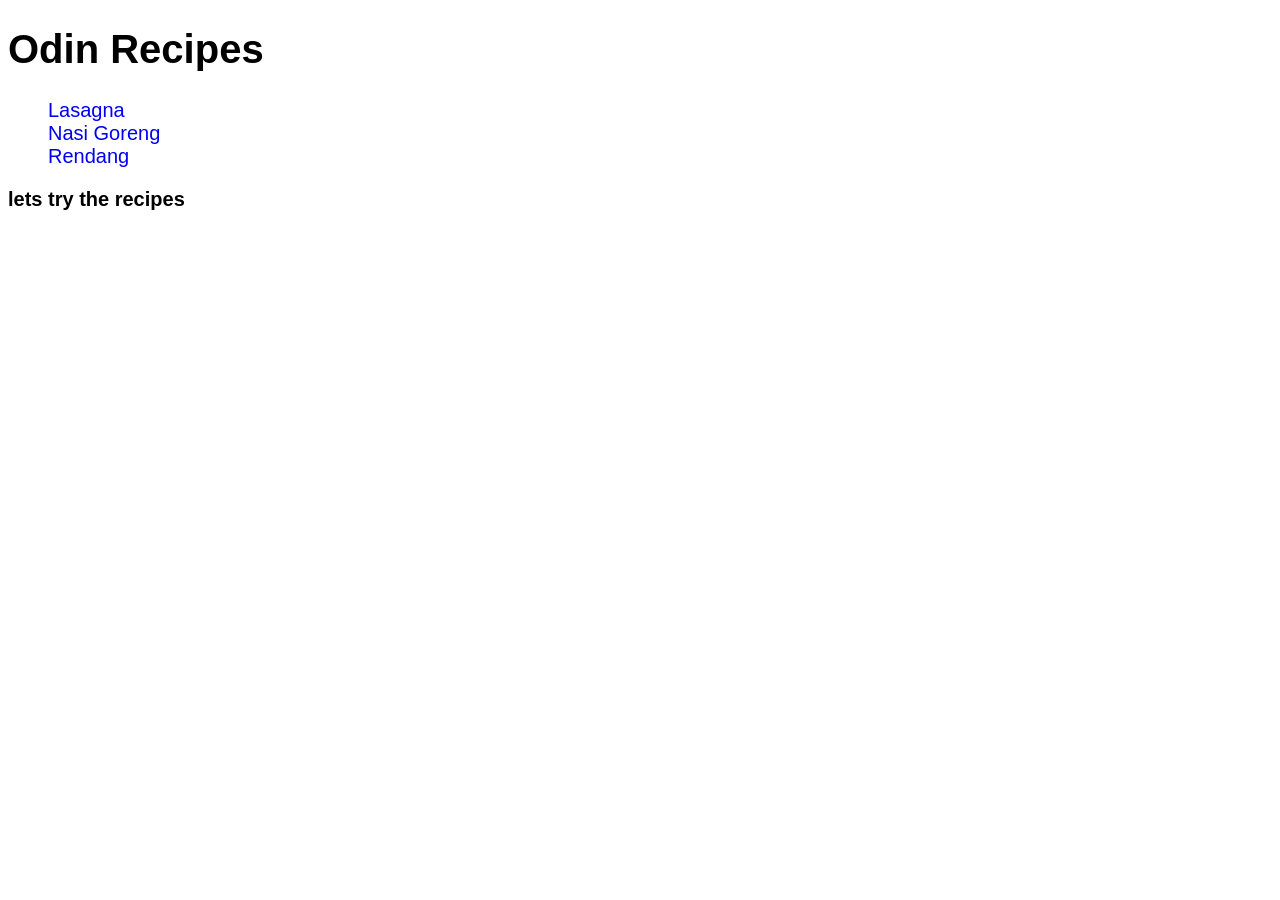
<file: theOdinProject/cssFoundations/index.html>
<!DOCTYPE html>
<html lang="en">
<head>
    <meta charset="UTF-8">
    <meta name="viewport" content="width=device-width, initial-scale=1.0">
    <title>Document</title>
    <link rel="stylesheet" href="stylee.css">
</head>
<body>
    <div id="main">
        <h1>Odin Recipes</h1>
        <ul>
            <li><a href="recipes/lasagna.html">Lasagna</a></li>
            <li><a href="recipes/nasiGoreng.html">Nasi Goreng</a></li>
            <li><a href="recipes/rendang.html">Rendang</a></li>
        </ul>
        <p><strong>lets try the recipes</strong></p>
    </div>
</body>
</html>
</file>
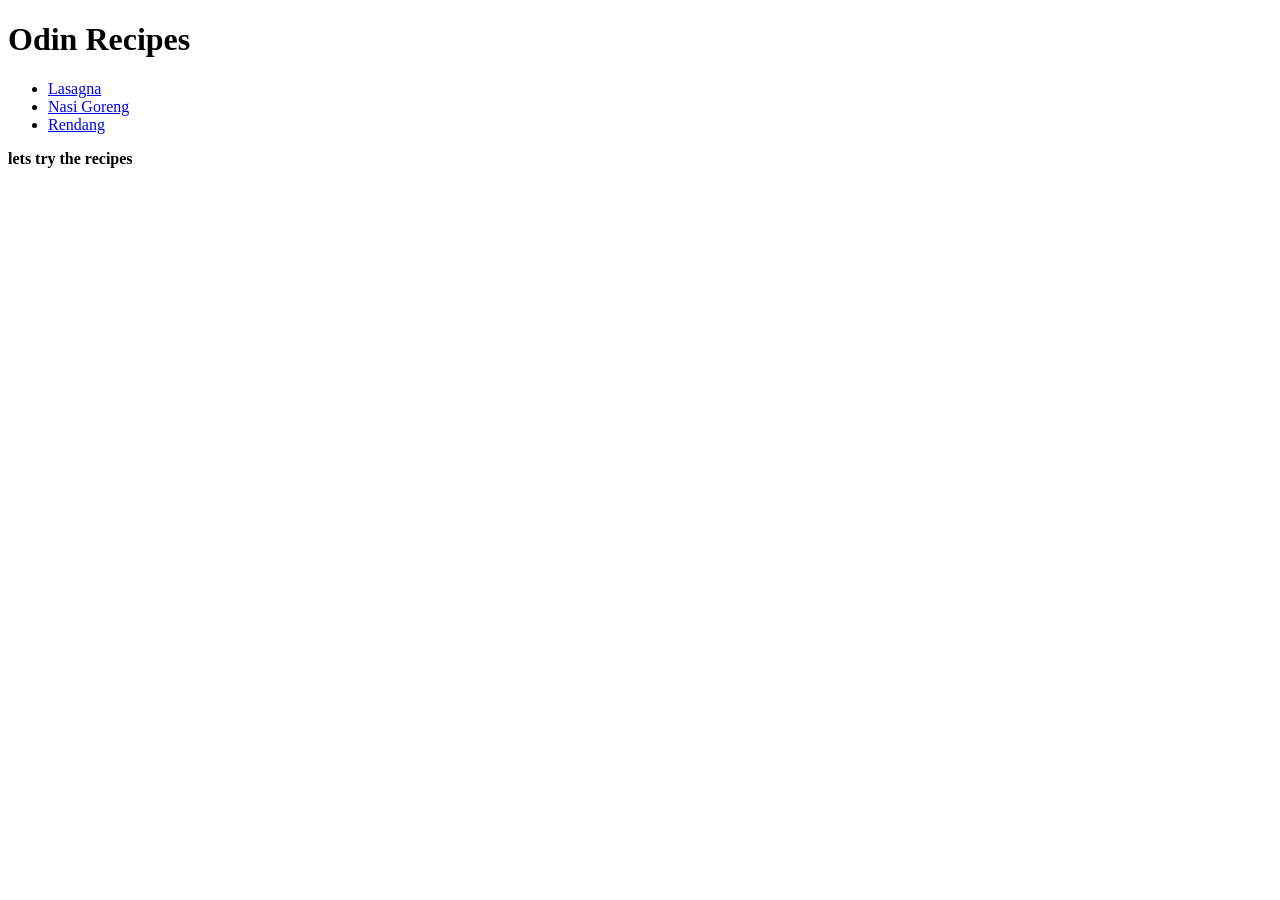
<file: theOdinProject/htmlFondationsProject/odin-recipes/index.html>
<!DOCTYPE html>
<html lang="en">
<head>
    <meta charset="UTF-8">
    <meta name="viewport" content="width=device-width, initial-scale=1.0">
    <title>Document</title>
</head>
<body>
    <h1>Odin Recipes</h1>
    <ul>
        <li><a href="recipes/lasagna.html">Lasagna</a></li>
        <li><a href="recipes/nasiGoreng.html">Nasi Goreng</a></li>
        <li><a href="recipes/rendang.html">Rendang</a></li>
    </ul>
    <p><strong>lets try the recipes</strong></p>
</body>
</html>
</file>
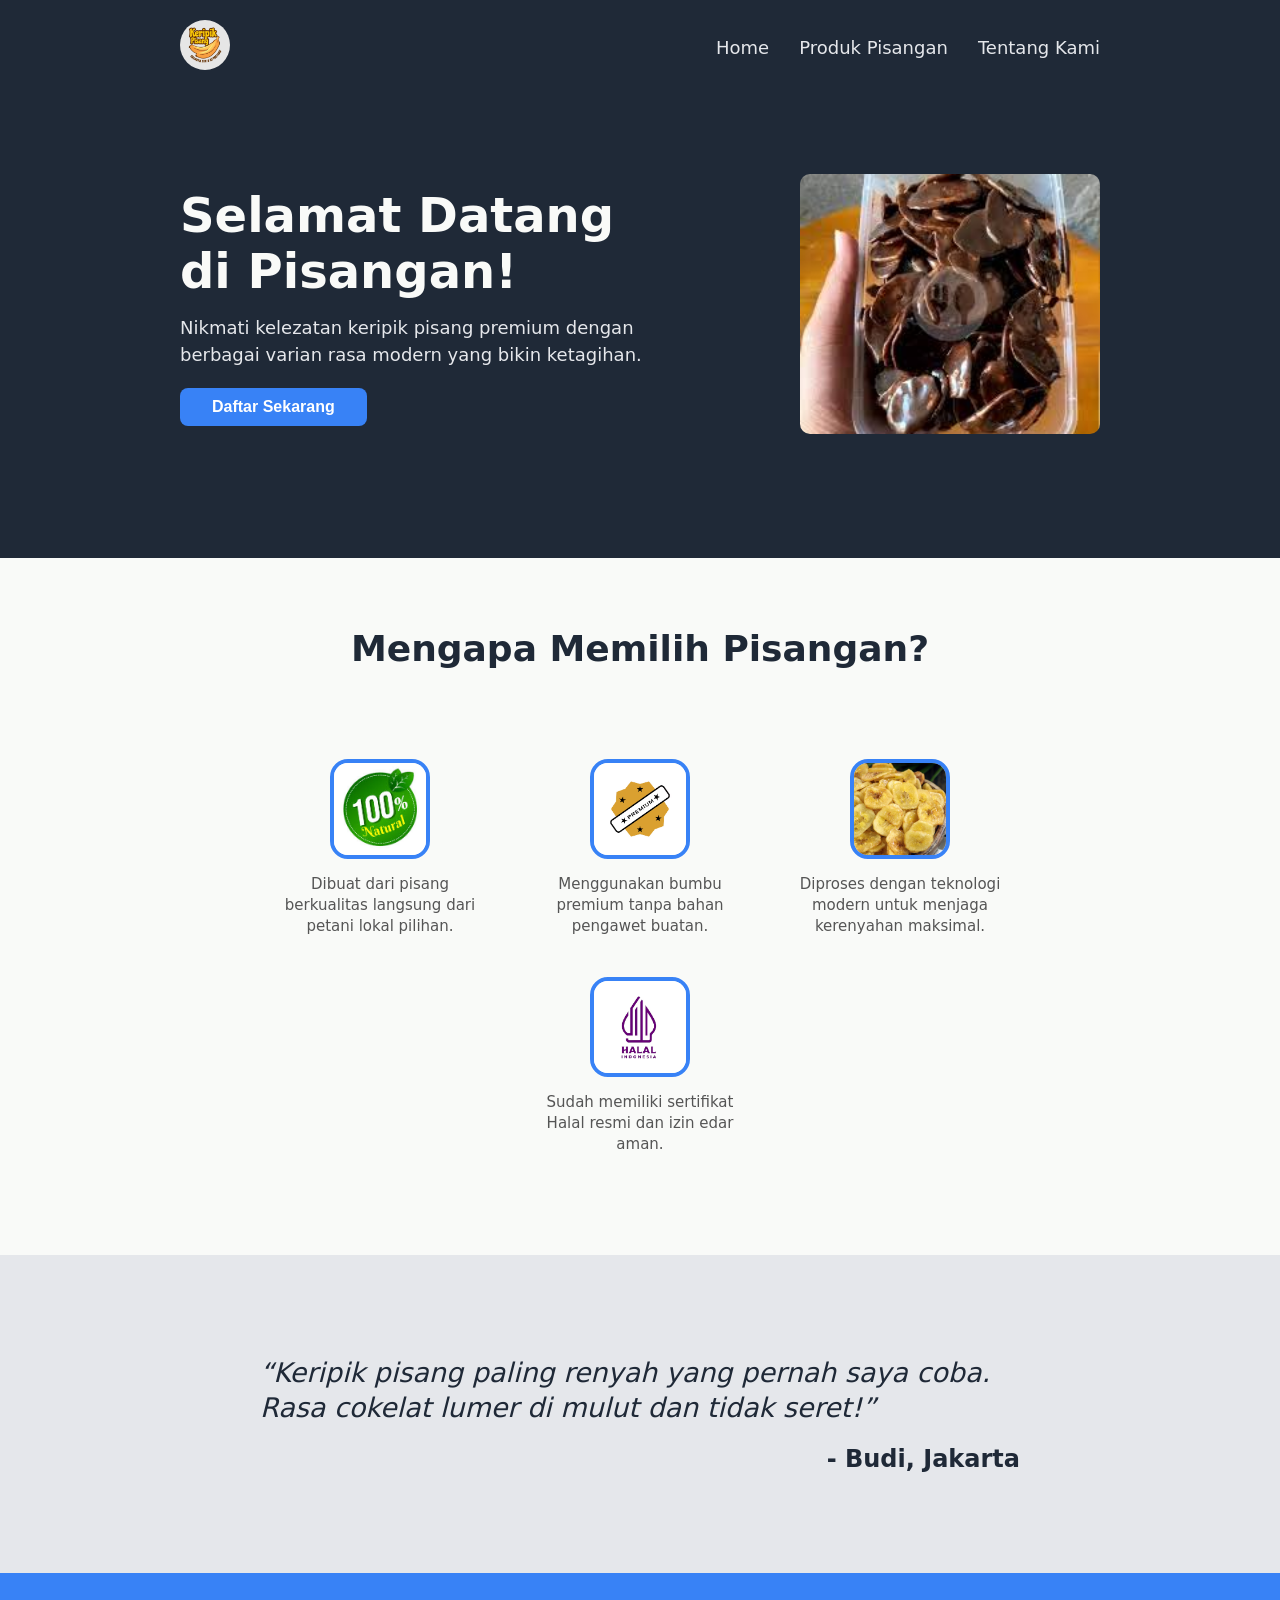
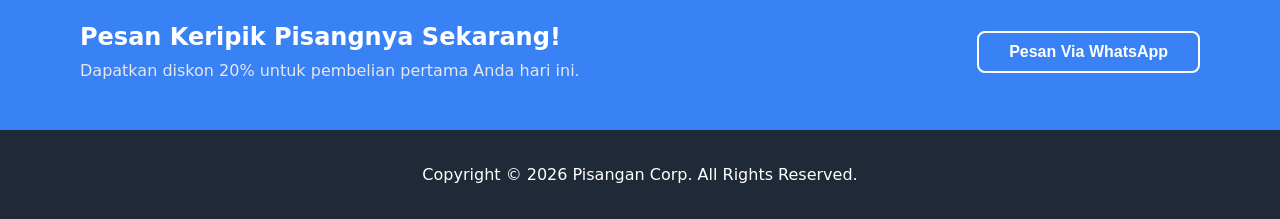
<file: theOdinProject/landingPage/home.html>
<!DOCTYPE html>
<html lang="id">
<head>
    <meta charset="UTF-8">
    <meta name="viewport" content="width=device-width, initial-scale=1.0">
    <title>Pisangan - Keripik Pisang Aneka Rasa Premium & Renyah</title>
    <meta name="description" content="Beli keripik pisang aneka rasa di Pisangan. Dibuat dari pisang pilihan dengan tekstur renyah dan bumbu premium. Pesan online sekarang!">
    <link rel="stylesheet" href="styles.css">
</head>
<body>
    <header class="header">
        <div class="logo">
            <img src="images/logokeripikpisang.jpg" alt="Logo Pisangan Kuliner">
        </div>
        <nav class="nav">
            <a href="#">Home</a>
            <a href="#produk">Produk Pisangan</a>
            <a href="#tentang">Tentang Kami</a>
        </nav>
    </header>

    <main class="container">
        <section class="main">
            <article class="main-text">
                <h1>Selamat Datang di Pisangan!</h1>
                <p>Nikmati kelezatan keripik pisang premium dengan berbagai varian rasa modern yang bikin ketagihan.</p>
                <button type="button">Daftar Sekarang</button>
            </article>
            <div class="main-image">
                <img src="images/pisangcoklat.jpeg" alt="Varian produk keripik pisang rasa cokelat dan susu">
            </div>
        </section>

        <section id="tentang" class="info">
            <h2>Mengapa Memilih Pisangan?</h2>
            <article class="card">
                <img src="images/bahanorganik.jpeg" alt="Ikon bahan organik pilihan">
                <p>Dibuat dari pisang berkualitas langsung dari petani lokal pilihan.</p>
            </article>
            <article class="card">
                <img src="images/ikonpremium.avif" alt="Ikon varian rasa premium">
                <p>Menggunakan bumbu premium tanpa bahan pengawet buatan.</p>
            </article>
            <article class="card">
                <img src="images/pisangrenyah.jpg" alt="Ikon tekstur renyah">
                <p>Diproses dengan teknologi modern untuk menjaga kerenyahan maksimal.</p>
            </article>
            <article class="card">
                <img src="images/halal.avif" alt="Ikon sertifikasi halal">
                <p>Sudah memiliki sertifikat Halal resmi dan izin edar aman.</p>
            </article>
        </section>

        <article class="quote">
            <q>Keripik pisang paling renyah yang pernah saya coba. Rasa cokelat lumer di mulut dan tidak seret!</q>
            <strong>- Budi, Jakarta</strong>
        </article>

        <section id="produk" class="call">
            <article class="call-text">
                <h2>Pesan Keripik Pisangnya Sekarang!</h2>
                <p>Dapatkan diskon 20% untuk pembelian pertama Anda hari ini.</p>
            </article>
            <button type="button">Pesan Via WhatsApp</button>
        </section>
    </main>

    <footer class="footer">
        <p>Copyright &copy; 2026 Pisangan Corp. All Rights Reserved.</p>
    </footer>
</body>
</html>
</file>
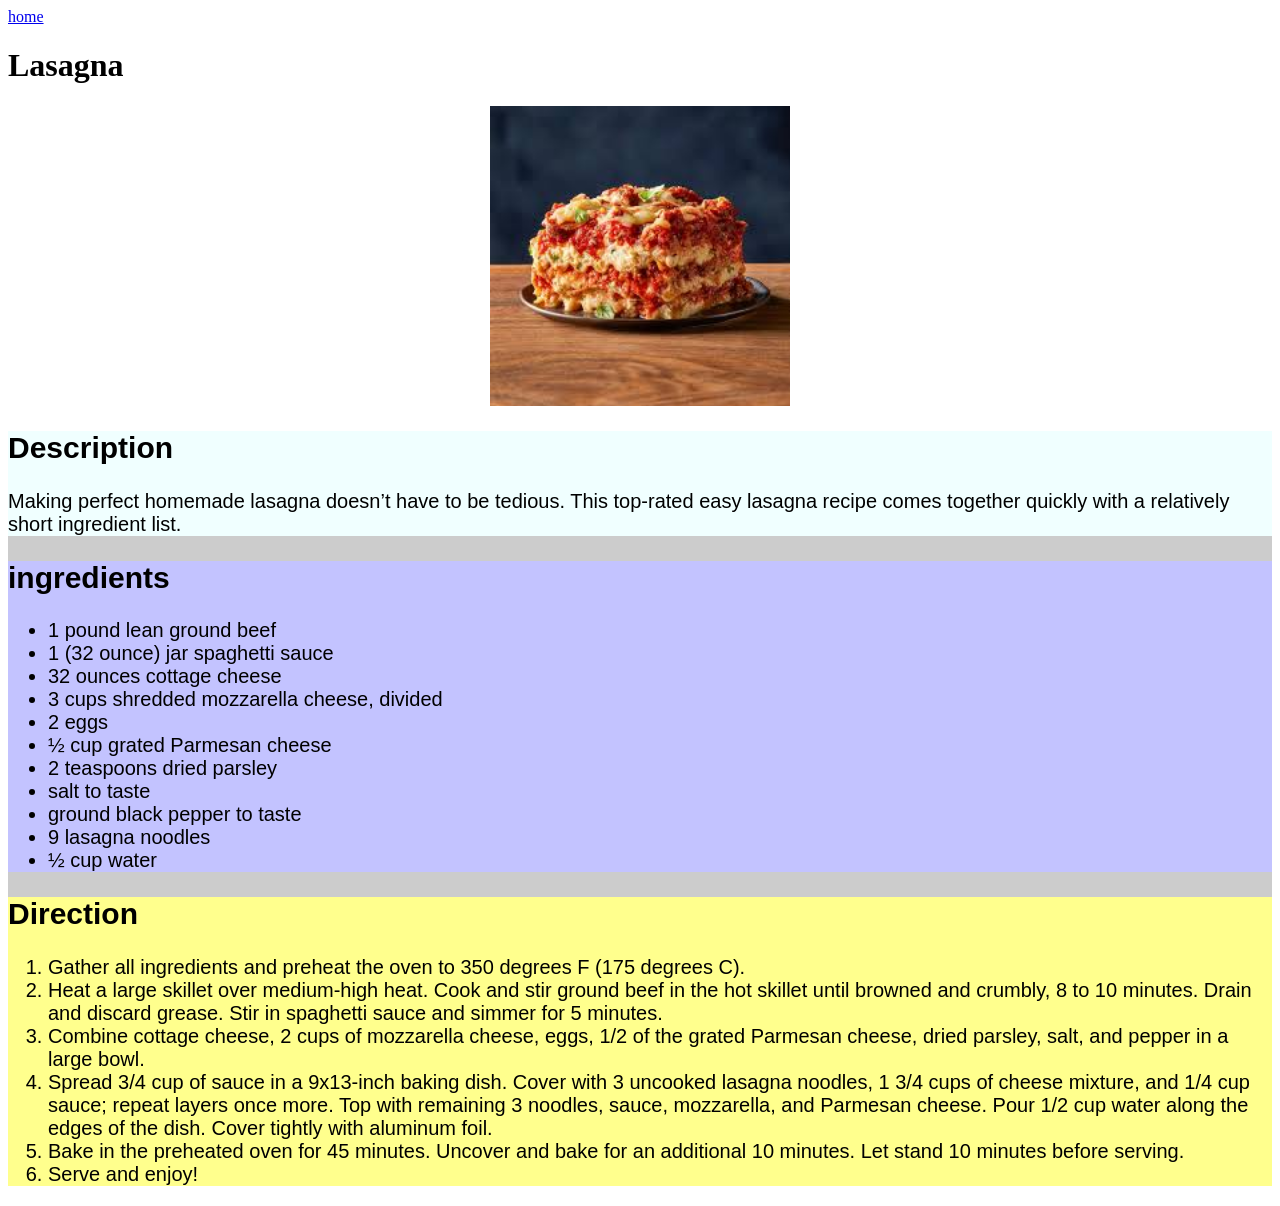
<file: theOdinProject/cssFoundations/recipes/lasagna.html>
<!DOCTYPE html>
<html lang="en">
<head>
    <meta charset="UTF-8">
    <meta name="viewport" content="width=device-width, initial-scale=1.0">
    <title>Document</title>
    <link rel="stylesheet" href="stylee.css">
</head>
<body>
    <a href="../index.html">home</a>
    <h1>Lasagna</h1>
    <img src="../odinRecipes.jpeg" alt="lasagna">
    <div id="main">
        <div class="description">
            <h2>Description</h2>
            <p>Making perfect homemade lasagna doesn’t have to be tedious. This top-rated easy lasagna recipe comes together quickly with a relatively short ingredient list. </p>
        </div>
        <div class="ingredients">
            <h2>ingredients</h2>
            <ul>
                <li>1 pound lean ground beef</li>
                <li>1 (32 ounce) jar spaghetti sauce</li>
                <li>32 ounces cottage cheese</li>
                <li>3 cups shredded mozzarella cheese, divided</li>
                <li>2 eggs</li>
                <li>½ cup grated Parmesan cheese</li>
                <li>2 teaspoons dried parsley</li>
                <li>salt to taste</li>
                <li>ground black pepper to taste</li>
                <li>9 lasagna noodles</li>
                <li>½ cup water</li>
            </ul>
        </div>
        <div class="direction">
            <h2>Direction</h2>
            <ol>
                <li>Gather all ingredients and preheat the oven to 350 degrees F (175 degrees C).</li>
                <li>Heat a large skillet over medium-high heat. Cook and stir ground beef in the hot skillet until browned and crumbly, 8 to 10 minutes. Drain and discard grease. Stir in spaghetti sauce and simmer for 5 minutes.</li>
                <li>Combine cottage cheese, 2 cups of mozzarella cheese, eggs, 1/2 of the grated Parmesan cheese, dried parsley, salt, and pepper in a large bowl.</li>
                <li>Spread 3/4 cup of sauce in a 9x13-inch baking dish. Cover with 3 uncooked lasagna noodles, 1 3/4 cups of cheese mixture, and 1/4 cup sauce; repeat layers once more. Top with remaining 3 noodles, sauce, mozzarella, and Parmesan cheese. Pour 1/2 cup water along the edges of the dish. Cover tightly with aluminum foil.</li>
                <li>Bake in the preheated oven for 45 minutes. Uncover and bake for an additional 10 minutes. Let stand 10 minutes before serving.</li>
                <li>Serve and enjoy!</li>
            </ol>
        </div>
    </div>
</body>
</html>
</file>
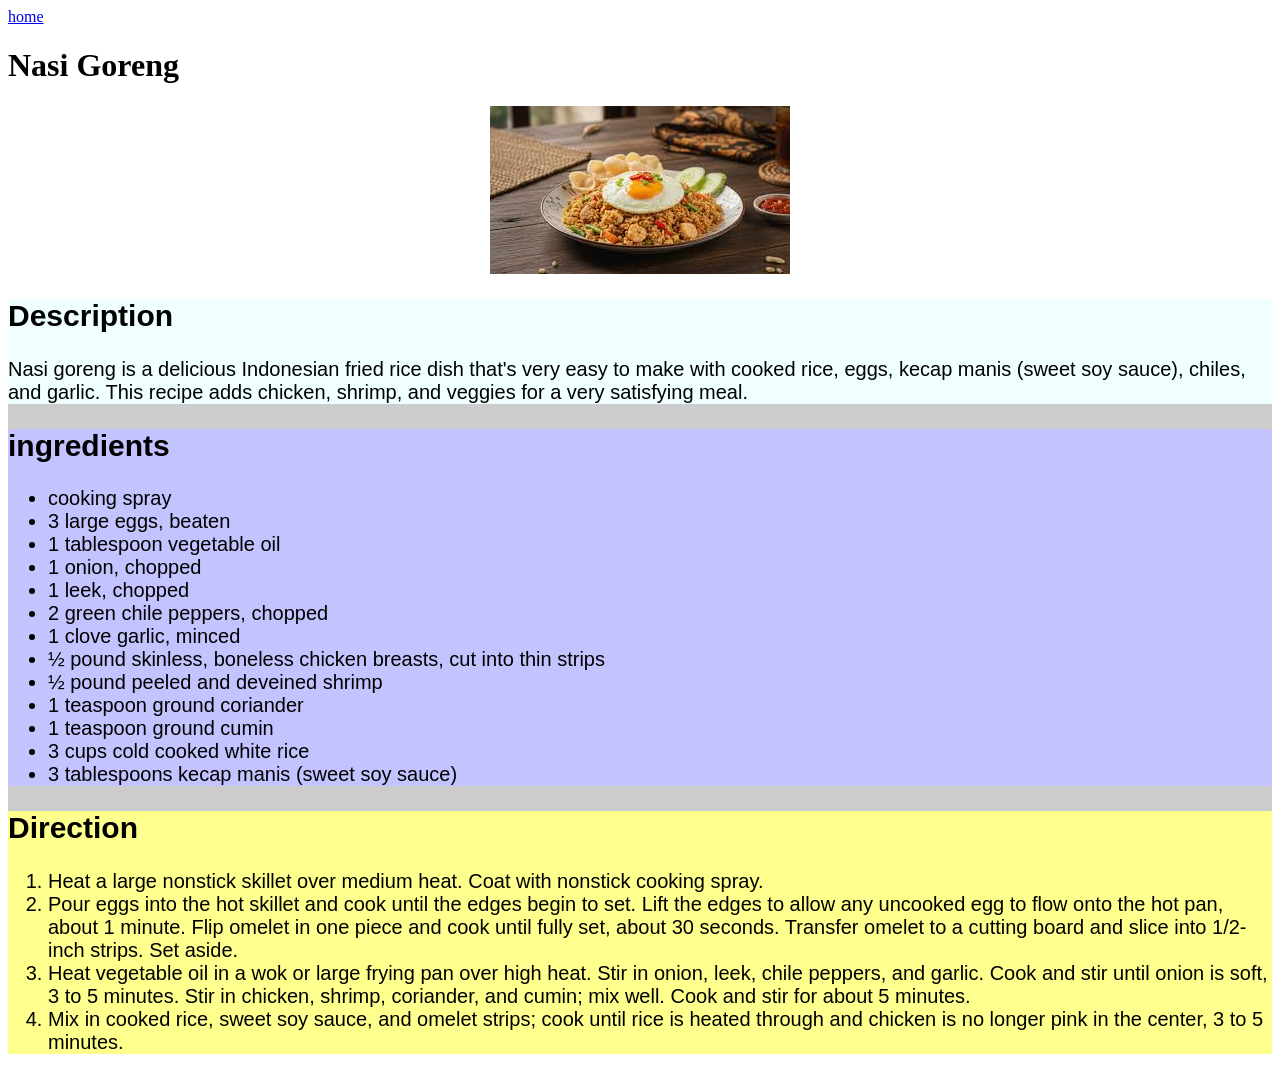
<file: theOdinProject/cssFoundations/recipes/nasiGoreng.html>
<!DOCTYPE html>
<html lang="en">
<head>
    <meta charset="UTF-8">
    <meta name="viewport" content="width=device-width, initial-scale=1.0">
    <title>Document</title>
    <link rel="stylesheet" href="stylee.css">
</head>
<body>
    <a href="../index.html">home</a>
    <h1>Nasi Goreng</h1>
    <img src="../odinRecipes2.jpeg" alt="nasi goreng">
    <div id="main">
        <div class="description">
            <h2>Description</h2>
            <p>Nasi goreng is a delicious Indonesian fried rice dish that's very easy to make with cooked rice, eggs, kecap manis (sweet soy sauce), chiles, and garlic. This recipe adds chicken, shrimp, and veggies for a very satisfying meal.</p>
        </div>
        <div class="ingredients">
            <h2>ingredients</h2>
            <ul>
                <li>cooking spray</li>
                <li>3 large eggs, beaten</li>
                <li>1 tablespoon vegetable oil</li>
                <li>1 onion, chopped</li>
                <li>1 leek, chopped</li>
                <li>2 green chile peppers, chopped</li>
                <li>1 clove garlic, minced</li>
                <li>½ pound skinless, boneless chicken breasts, cut into thin strips</li>
                <li>½ pound peeled and deveined shrimp</li>
                <li>1 teaspoon ground coriander</li>
                <li>1 teaspoon ground cumin</li>
                <li>3 cups cold cooked white rice</li>
                <li>3 tablespoons kecap manis (sweet soy sauce)</li>
            </ul>
        </div>
        <div class="direction">
            <h2>Direction</h2>
            <ol>
                <li>Heat a large nonstick skillet over medium heat. Coat with nonstick cooking spray.</li>
                <li>Pour eggs into the hot skillet and cook until the edges begin to set. Lift the edges to allow any uncooked egg to flow onto the hot pan, about 1 minute. Flip omelet in one piece and cook until fully set, about 30 seconds. Transfer omelet to a cutting board and slice into 1/2-inch strips. Set aside.</li>
                <li>Heat vegetable oil in a wok or large frying pan over high heat. Stir in onion, leek, chile peppers, and garlic. Cook and stir until onion is soft, 3 to 5 minutes. Stir in chicken, shrimp, coriander, and cumin; mix well. Cook and stir for about 5 minutes.</li>
                <li>Mix in cooked rice, sweet soy sauce, and omelet strips; cook until rice is heated through and chicken is no longer pink in the center, 3 to 5 minutes.</li>
            </ol>
        </div>
    </div>
</body>
</html>
</file>
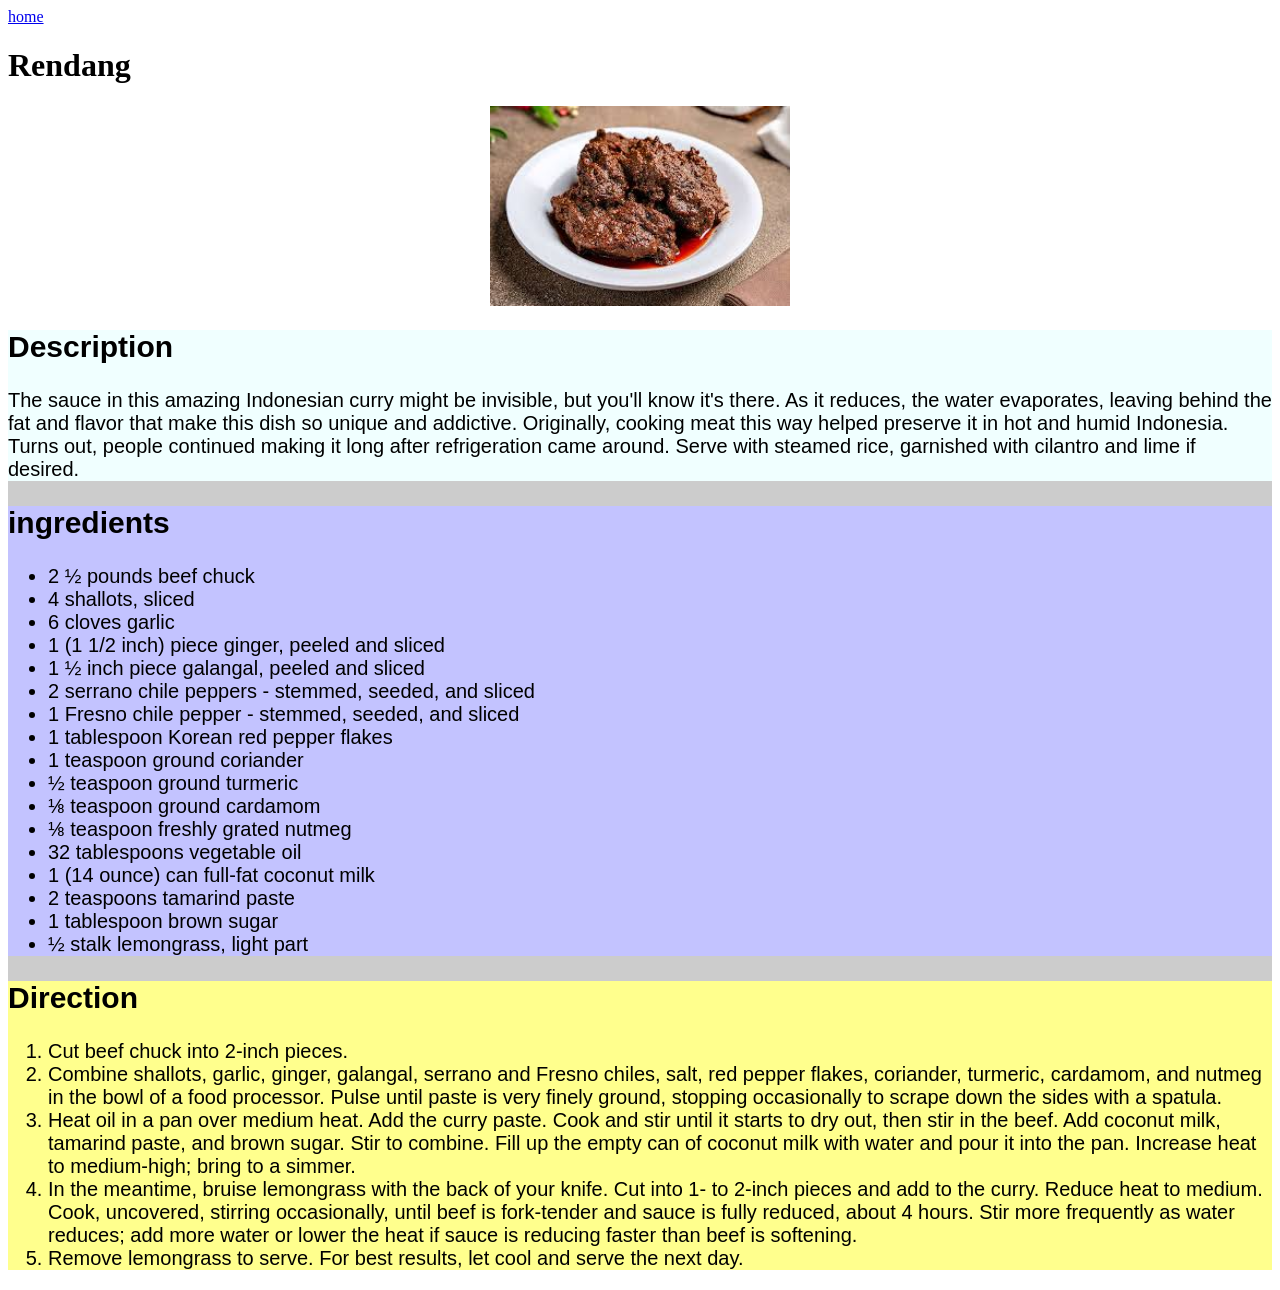
<file: theOdinProject/cssFoundations/recipes/rendang.html>
<!DOCTYPE html>
<html lang="en">
<head>
    <meta charset="UTF-8">
    <meta name="viewport" content="width=device-width, initial-scale=1.0">
    <title>Document</title>
    <link rel="stylesheet" href="stylee.css">
</head>
<body>
    <a href="../index.html">home</a>
    <h1>Rendang</h1>
    <img src="../odinRecipes3.jpeg" alt="Rendang">
    <div id="main">
        <div class="description">
            <h2>Description</h2>
            <p>The sauce in this amazing Indonesian curry might be invisible, but you'll know it's there. As it reduces, the water evaporates, leaving behind the fat and flavor that make this dish so unique and addictive. Originally, cooking meat this way helped preserve it in hot and humid Indonesia. Turns out, people continued making it long after refrigeration came around. Serve with steamed rice, garnished with cilantro and lime if desired.</p>
        </div>
        <div class="ingredients">
            <h2>ingredients</h2>
            <ul>
                <li>2 ½ pounds beef chuck</li>
                <li>4 shallots, sliced</li>
                <li>6 cloves garlic</li>
                <li>1 (1 1/2 inch) piece ginger, peeled and sliced</li>
                <li>1 ½ inch piece galangal, peeled and sliced</li>
                <li>2 serrano chile peppers - stemmed, seeded, and sliced</li>
                <li>1 Fresno chile pepper - stemmed, seeded, and sliced</li>
                <li>1 tablespoon Korean red pepper flakes</li>
                <li>1 teaspoon ground coriander</li>
                <li>½ teaspoon ground turmeric</li>
                <li>⅛ teaspoon ground cardamom</li>
                <li>⅛ teaspoon freshly grated nutmeg</li>
                <li>32 tablespoons vegetable oil</li>
                <li>1 (14 ounce) can full-fat coconut milk</li>
                <li>2 teaspoons tamarind paste</li>
                <li>1 tablespoon brown sugar</li>
                <li>½ stalk lemongrass, light part</li>
            </ul>
        </div>
        <div class="direction">
            <h2>Direction</h2>
            <ol>
                <li>Cut beef chuck into 2-inch pieces.</li>
                <li>Combine shallots, garlic, ginger, galangal, serrano and Fresno chiles, salt, red pepper flakes, coriander, turmeric, cardamom, and nutmeg in the bowl of a food processor. Pulse until paste is very finely ground, stopping occasionally to scrape down the sides with a spatula.</li>
                <li>Heat oil in a pan over medium heat. Add the curry paste. Cook and stir until it starts to dry out, then stir in the beef. Add coconut milk, tamarind paste, and brown sugar. Stir to combine. Fill up the empty can of coconut milk with water and pour it into the pan. Increase heat to medium-high; bring to a simmer.</li>
                <li>In the meantime, bruise lemongrass with the back of your knife. Cut into 1- to 2-inch pieces and add to the curry. Reduce heat to medium. Cook, uncovered, stirring occasionally, until beef is fork-tender and sauce is fully reduced, about 4 hours. Stir more frequently as water reduces; add more water or lower the heat if sauce is reducing faster than beef is softening.</li>
                <li>Remove lemongrass to serve. For best results, let cool and serve the next day.</li>
            </ol>
        </div>
    </div>
</body>
</html>
</file>
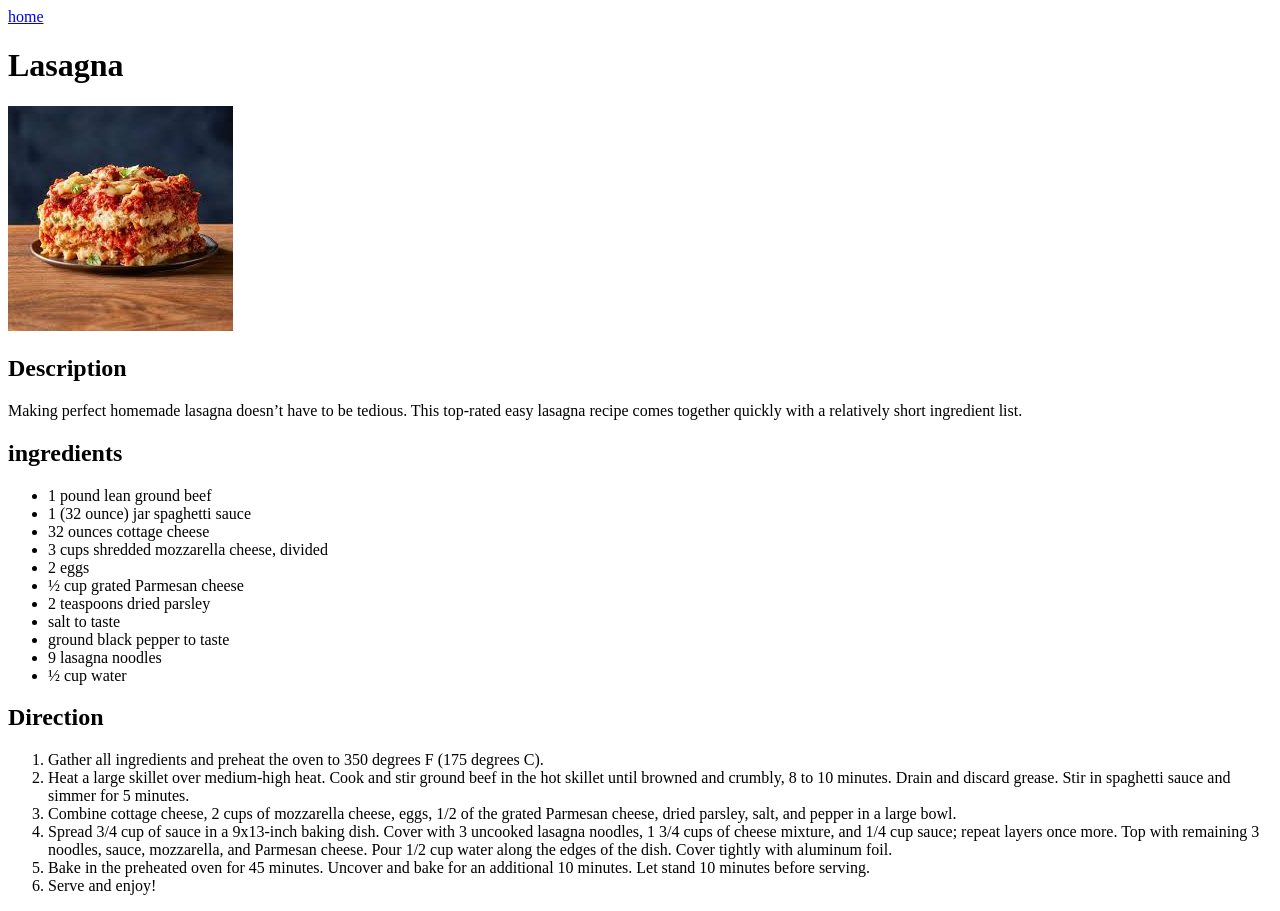
<file: theOdinProject/htmlFondationsProject/odin-recipes/recipes/lasagna.html>
<!DOCTYPE html>
<html lang="en">
<head>
    <meta charset="UTF-8">
    <meta name="viewport" content="width=device-width, initial-scale=1.0">
    <title>Document</title>
</head>
<body>
    <a href="../index.html">home</a>
    <h1>Lasagna</h1>
    <img src="../odinRecipes.jpeg" alt="lasagna">
    <h2>Description</h2>
    <p>Making perfect homemade lasagna doesn’t have to be tedious. This top-rated easy lasagna recipe comes together quickly with a relatively short ingredient list. </p>
    <h2>ingredients</h2>
    <ul>
        <li>1 pound lean ground beef</li>
        <li>1 (32 ounce) jar spaghetti sauce</li>
        <li>32 ounces cottage cheese</li>
        <li>3 cups shredded mozzarella cheese, divided</li>
        <li>2 eggs</li>
        <li>½ cup grated Parmesan cheese</li>
        <li>2 teaspoons dried parsley</li>
        <li>salt to taste</li>
        <li>ground black pepper to taste</li>
        <li>9 lasagna noodles</li>
        <li>½ cup water</li>
    </ul>
    <h2>Direction</h2>
    <ol>
        <li>Gather all ingredients and preheat the oven to 350 degrees F (175 degrees C).</li>
        <li>Heat a large skillet over medium-high heat. Cook and stir ground beef in the hot skillet until browned and crumbly, 8 to 10 minutes. Drain and discard grease. Stir in spaghetti sauce and simmer for 5 minutes.</li>
        <li>Combine cottage cheese, 2 cups of mozzarella cheese, eggs, 1/2 of the grated Parmesan cheese, dried parsley, salt, and pepper in a large bowl.</li>
        <li>Spread 3/4 cup of sauce in a 9x13-inch baking dish. Cover with 3 uncooked lasagna noodles, 1 3/4 cups of cheese mixture, and 1/4 cup sauce; repeat layers once more. Top with remaining 3 noodles, sauce, mozzarella, and Parmesan cheese. Pour 1/2 cup water along the edges of the dish. Cover tightly with aluminum foil.</li>
        <li>Bake in the preheated oven for 45 minutes. Uncover and bake for an additional 10 minutes. Let stand 10 minutes before serving.</li>
        <li>Serve and enjoy!</li>
    </ol>
</body>
</html>
</file>
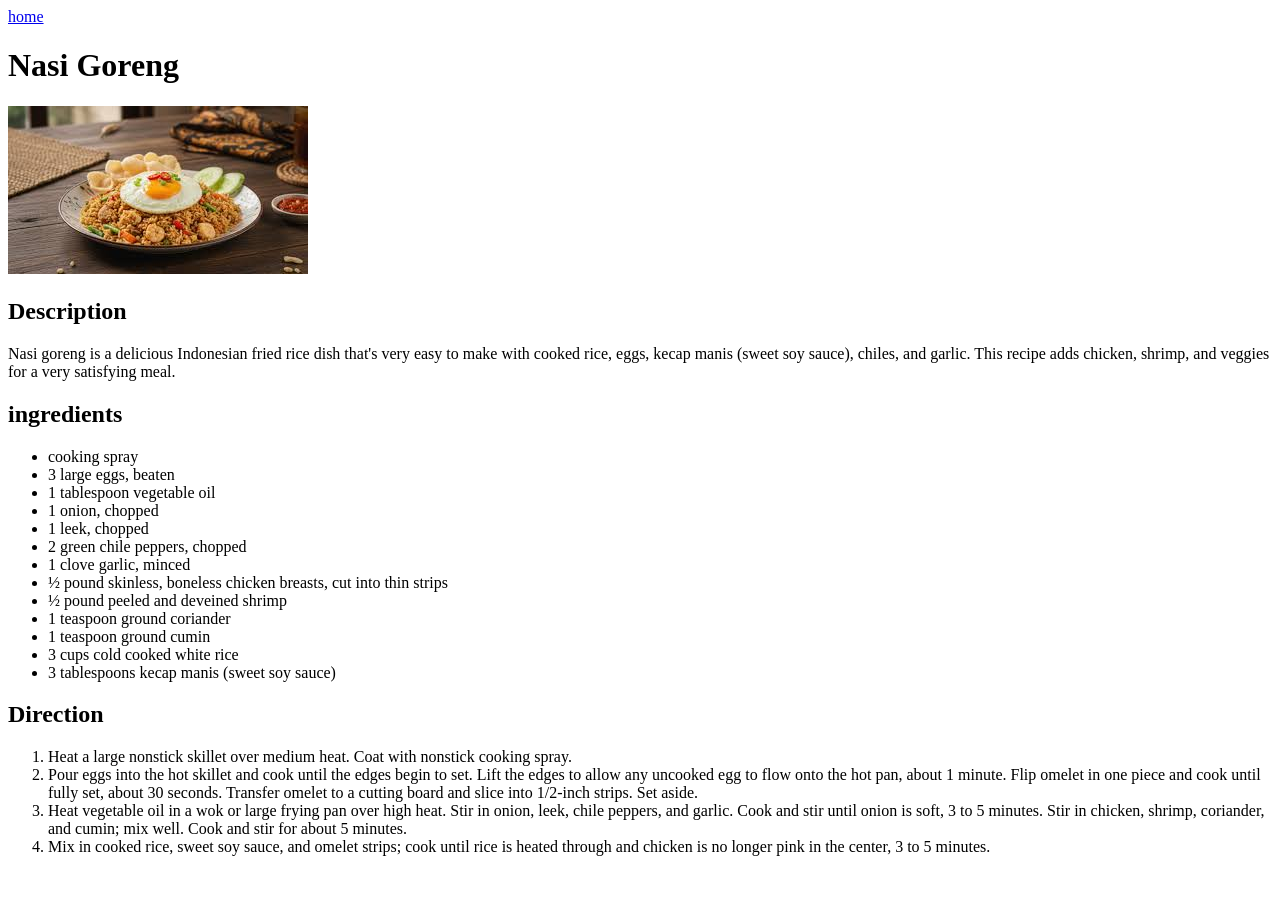
<file: theOdinProject/htmlFondationsProject/odin-recipes/recipes/nasiGoreng.html>
<!DOCTYPE html>
<html lang="en">
<head>
    <meta charset="UTF-8">
    <meta name="viewport" content="width=device-width, initial-scale=1.0">
    <title>Document</title>
</head>
<body>
    <a href="../index.html">home</a>
    <h1>Nasi Goreng</h1>
    <img src="../odinRecipes2.jpeg" alt="nasi goreng">
    <h2>Description</h2>
    <p>Nasi goreng is a delicious Indonesian fried rice dish that's very easy to make with cooked rice, eggs, kecap manis (sweet soy sauce), chiles, and garlic. This recipe adds chicken, shrimp, and veggies for a very satisfying meal.</p>
    <h2>ingredients</h2>
    <ul>
        <li>cooking spray</li>
        <li>3 large eggs, beaten</li>
        <li>1 tablespoon vegetable oil</li>
        <li>1 onion, chopped</li>
        <li>1 leek, chopped</li>
        <li>2 green chile peppers, chopped</li>
        <li>1 clove garlic, minced</li>
        <li>½ pound skinless, boneless chicken breasts, cut into thin strips</li>
        <li>½ pound peeled and deveined shrimp</li>
        <li>1 teaspoon ground coriander</li>
        <li>1 teaspoon ground cumin</li>
        <li>3 cups cold cooked white rice</li>
        <li>3 tablespoons kecap manis (sweet soy sauce)</li>
    </ul>
    <h2>Direction</h2>
    <ol>
        <li>Heat a large nonstick skillet over medium heat. Coat with nonstick cooking spray.</li>
        <li>Pour eggs into the hot skillet and cook until the edges begin to set. Lift the edges to allow any uncooked egg to flow onto the hot pan, about 1 minute. Flip omelet in one piece and cook until fully set, about 30 seconds. Transfer omelet to a cutting board and slice into 1/2-inch strips. Set aside.</li>
        <li>Heat vegetable oil in a wok or large frying pan over high heat. Stir in onion, leek, chile peppers, and garlic. Cook and stir until onion is soft, 3 to 5 minutes. Stir in chicken, shrimp, coriander, and cumin; mix well. Cook and stir for about 5 minutes.</li>
        <li>Mix in cooked rice, sweet soy sauce, and omelet strips; cook until rice is heated through and chicken is no longer pink in the center, 3 to 5 minutes.</li>
    </ol>
</body>
</html>
</file>
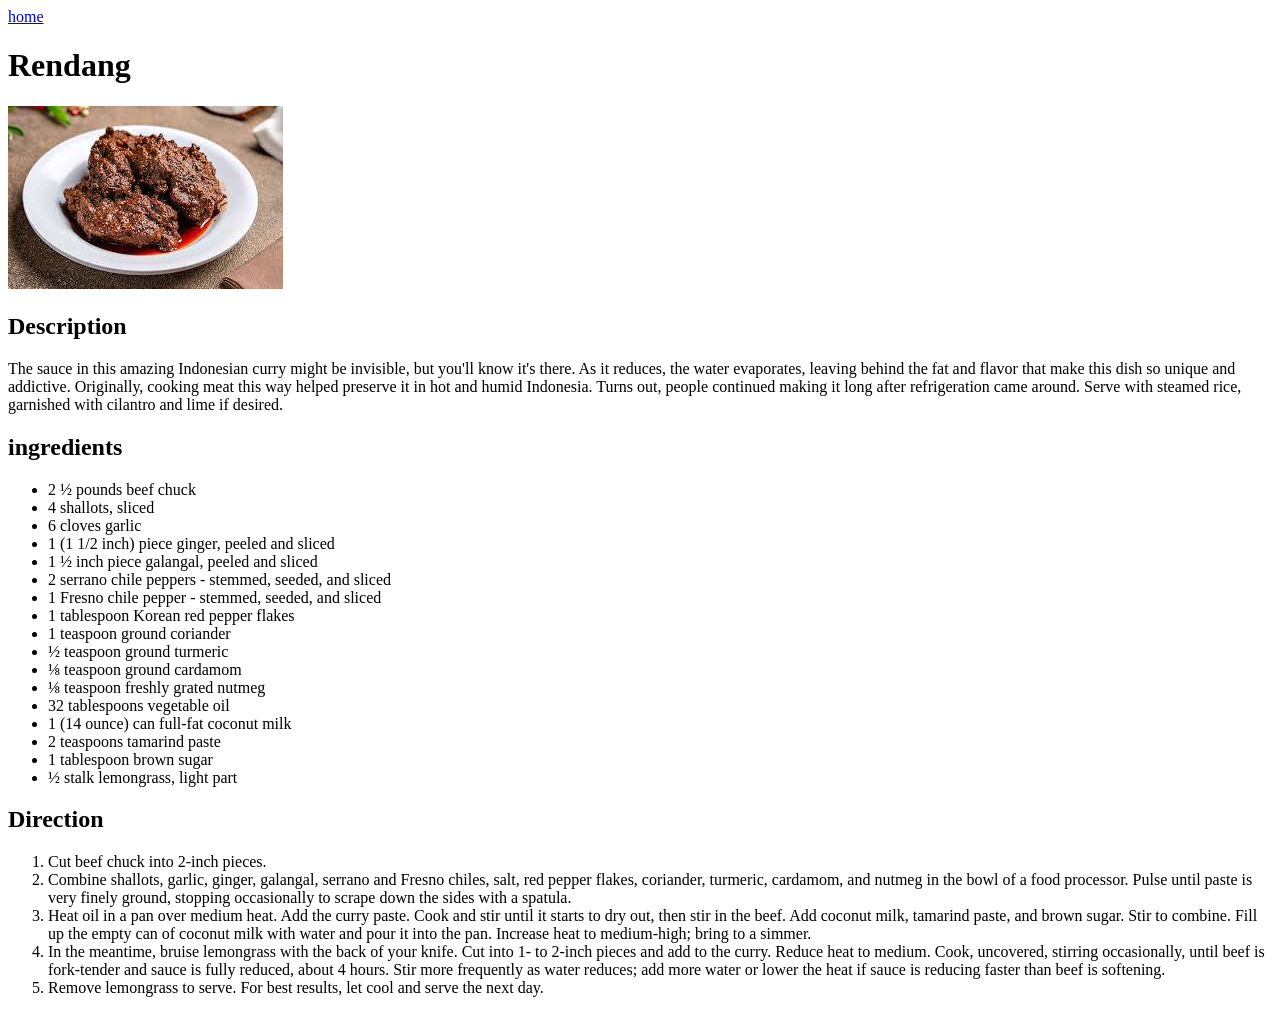
<file: theOdinProject/htmlFondationsProject/odin-recipes/recipes/rendang.html>
<!DOCTYPE html>
<html lang="en">
<head>
    <meta charset="UTF-8">
    <meta name="viewport" content="width=device-width, initial-scale=1.0">
    <title>Document</title>
</head>
<body>
    <a href="../index.html">home</a>
    <h1>Rendang</h1>
    <img src="../odinRecipes3.jpeg" alt="Rendang">
    <h2>Description</h2>
    <p>The sauce in this amazing Indonesian curry might be invisible, but you'll know it's there. As it reduces, the water evaporates, leaving behind the fat and flavor that make this dish so unique and addictive. Originally, cooking meat this way helped preserve it in hot and humid Indonesia. Turns out, people continued making it long after refrigeration came around. Serve with steamed rice, garnished with cilantro and lime if desired.</p>
    <h2>ingredients</h2>
    <ul>
        <li>2 ½ pounds beef chuck</li>
        <li>4 shallots, sliced</li>
        <li>6 cloves garlic</li>
        <li>1 (1 1/2 inch) piece ginger, peeled and sliced</li>
        <li>1 ½ inch piece galangal, peeled and sliced</li>
        <li>2 serrano chile peppers - stemmed, seeded, and sliced</li>
        <li>1 Fresno chile pepper - stemmed, seeded, and sliced</li>
        <li>1 tablespoon Korean red pepper flakes</li>
        <li>1 teaspoon ground coriander</li>
        <li>½ teaspoon ground turmeric</li>
        <li>⅛ teaspoon ground cardamom</li>
        <li>⅛ teaspoon freshly grated nutmeg</li>
        <li>32 tablespoons vegetable oil</li>
        <li>1 (14 ounce) can full-fat coconut milk</li>
        <li>2 teaspoons tamarind paste</li>
        <li>1 tablespoon brown sugar</li>
        <li>½ stalk lemongrass, light part</li>
    </ul>
    <h2>Direction</h2>
    <ol>
        <li>Cut beef chuck into 2-inch pieces.</li>
        <li>Combine shallots, garlic, ginger, galangal, serrano and Fresno chiles, salt, red pepper flakes, coriander, turmeric, cardamom, and nutmeg in the bowl of a food processor. Pulse until paste is very finely ground, stopping occasionally to scrape down the sides with a spatula.</li>
        <li>Heat oil in a pan over medium heat. Add the curry paste. Cook and stir until it starts to dry out, then stir in the beef. Add coconut milk, tamarind paste, and brown sugar. Stir to combine. Fill up the empty can of coconut milk with water and pour it into the pan. Increase heat to medium-high; bring to a simmer.</li>
        <li>In the meantime, bruise lemongrass with the back of your knife. Cut into 1- to 2-inch pieces and add to the curry. Reduce heat to medium. Cook, uncovered, stirring occasionally, until beef is fork-tender and sauce is fully reduced, about 4 hours. Stir more frequently as water reduces; add more water or lower the heat if sauce is reducing faster than beef is softening.</li>
        <li>Remove lemongrass to serve. For best results, let cool and serve the next day.</li>
    </ol>
</body>
</html>
</file>
<file: theOdinProject/cssFoundations/stylee.css>
#main {
    font-size: 20px;
    font-family: 'Gill Sans', 'Gill Sans MT', Calibri, 'Trebuchet MS', sans-serif;
}

li, a {
    text-decoration: none;
    list-style: none;
}
</file>
<file: theOdinProject/landingPage/styles.css>
* {
    margin: 0;
    padding: 0;
    box-sizing: border-box;
}

body {
    font-family: system-ui, -apple-system, BlinkMacSystemFont, 'Segoe UI', Roboto, Oxygen, Ubuntu, Cantarell, 'Open Sans', 'Helvetica Neue', sans-serif;
    color: #1f2937;
    background-color: #f9faf8;
}

.container {
    display: flex;
    flex-direction: column;
}

.header,
.main {
    background-color: #1f2937;
    color: #f9faf8;
}

.header {
    display: flex;
    justify-content: space-between;
    align-items: center;
    padding: 20px 180px;
}

.logo img {
    width: 50px;
    height: 50px;
    border-radius: 50%;
}

.nav {
    display: flex;
    gap: 30px;
}

nav a {
    text-decoration: none;
    color: #e5e7eb;
    font-size: 18px;
}

.main {
    display: flex;
    flex-wrap: wrap;
    align-items: center;
    justify-content: space-between;
    padding: 80px 180px 120px;
    gap: 60px;
}

.main h1 {
    font-size: 48px;
    font-weight: 900;
    width: 450px;
}

.main p {
    font-size: 18px;
    color: #e5e7eb;
    width: 500px;
    margin-top: 15px;
    margin-bottom: 20px;
    line-height: 1.5;
}

.main button {
    background-color: #3882f6;
    color: white;
    border: none;
    border-radius: 8px;
    padding: 10px 32px;
    font-size: 16px;
    font-weight: 700;
}

.main img {
    width: 300px;
    height: 260px;
    object-fit: cover;
    border-radius: 10px;
}

.info {
    padding: 70px 180px 100px;
}

.info h2 {
    text-align: center;
    font-size: 36px;
    font-weight: 900;
    margin-bottom: 50px;
}

.info {
    display: flex;
    justify-content: center;
    align-items: flex-start;
    gap: 40px;
    flex-wrap: wrap;
}

.info h2 {
    width: 100%;
}

.card {
    width: 220px;
    display: flex;
    flex-direction: column;
    align-items: center;
    text-align: center;
}

.card img {
    width: 100px;
    height: 100px;
    object-fit: cover;
    border: 4px solid #3882f6;
    border-radius: 18px;
    margin-bottom: 15px;
}

.card p {
    font-size: 15px;
    color: #555;
    line-height: 1.4;
}

.quote {
    background-color: #e5e7eb;
    padding: 100px 260px;
    display: flex;
    flex-direction: column;
}

.quote q {
    font-size: 27px;
    font-weight: 300;
    font-style: italic;
    color: #1f2937;
    line-height: 1.3;
}

.quote strong {
    align-self: flex-end;
    margin-top: 20px;
    font-size: 24px;
}

.call {
    background-color: #3882f6;
    color: white;
    margin: 100px 180ox;
    padding: 50px 80px;
    display: flex;
    align-items: center;
    justify-content: space-between;
}

.call strong {
    font-size: 26px;
}

.call p {
    margin-top: 10px;
    color: #e5e7eb;
    max-width: 500px;
}

.call button {
    background-color: transparent;
    color: white;
    border: 2px solid white;
    border-radius: 8px;
    padding: 10px 30px;
    font-size: 16px;
    font-weight: 700;
}

.footer {
    background-color: #1f2937;
    color: white;
    text-align: center;
    padding: 35px;
}
</file>
<file: theOdinProject/cssFoundations/recipes/stylee.css>
#main {
    background-color: rgb(204, 204, 204);
    font-size: 20px;
    font-family: Arial, Helvetica, sans-serif;
}

img {
    display: block;
    width: 300px;
    height: auto;
    margin: 0 auto;
}

.description,
.ingredients,
.direction {
    display: block;
    text-align: left;
}

.description {
    background-color: azure;
}

.ingredients {
    background-color: rgb(195, 195, 255);
}

.direction {
    background-color: rgb(255, 255, 141);
}
</file>
